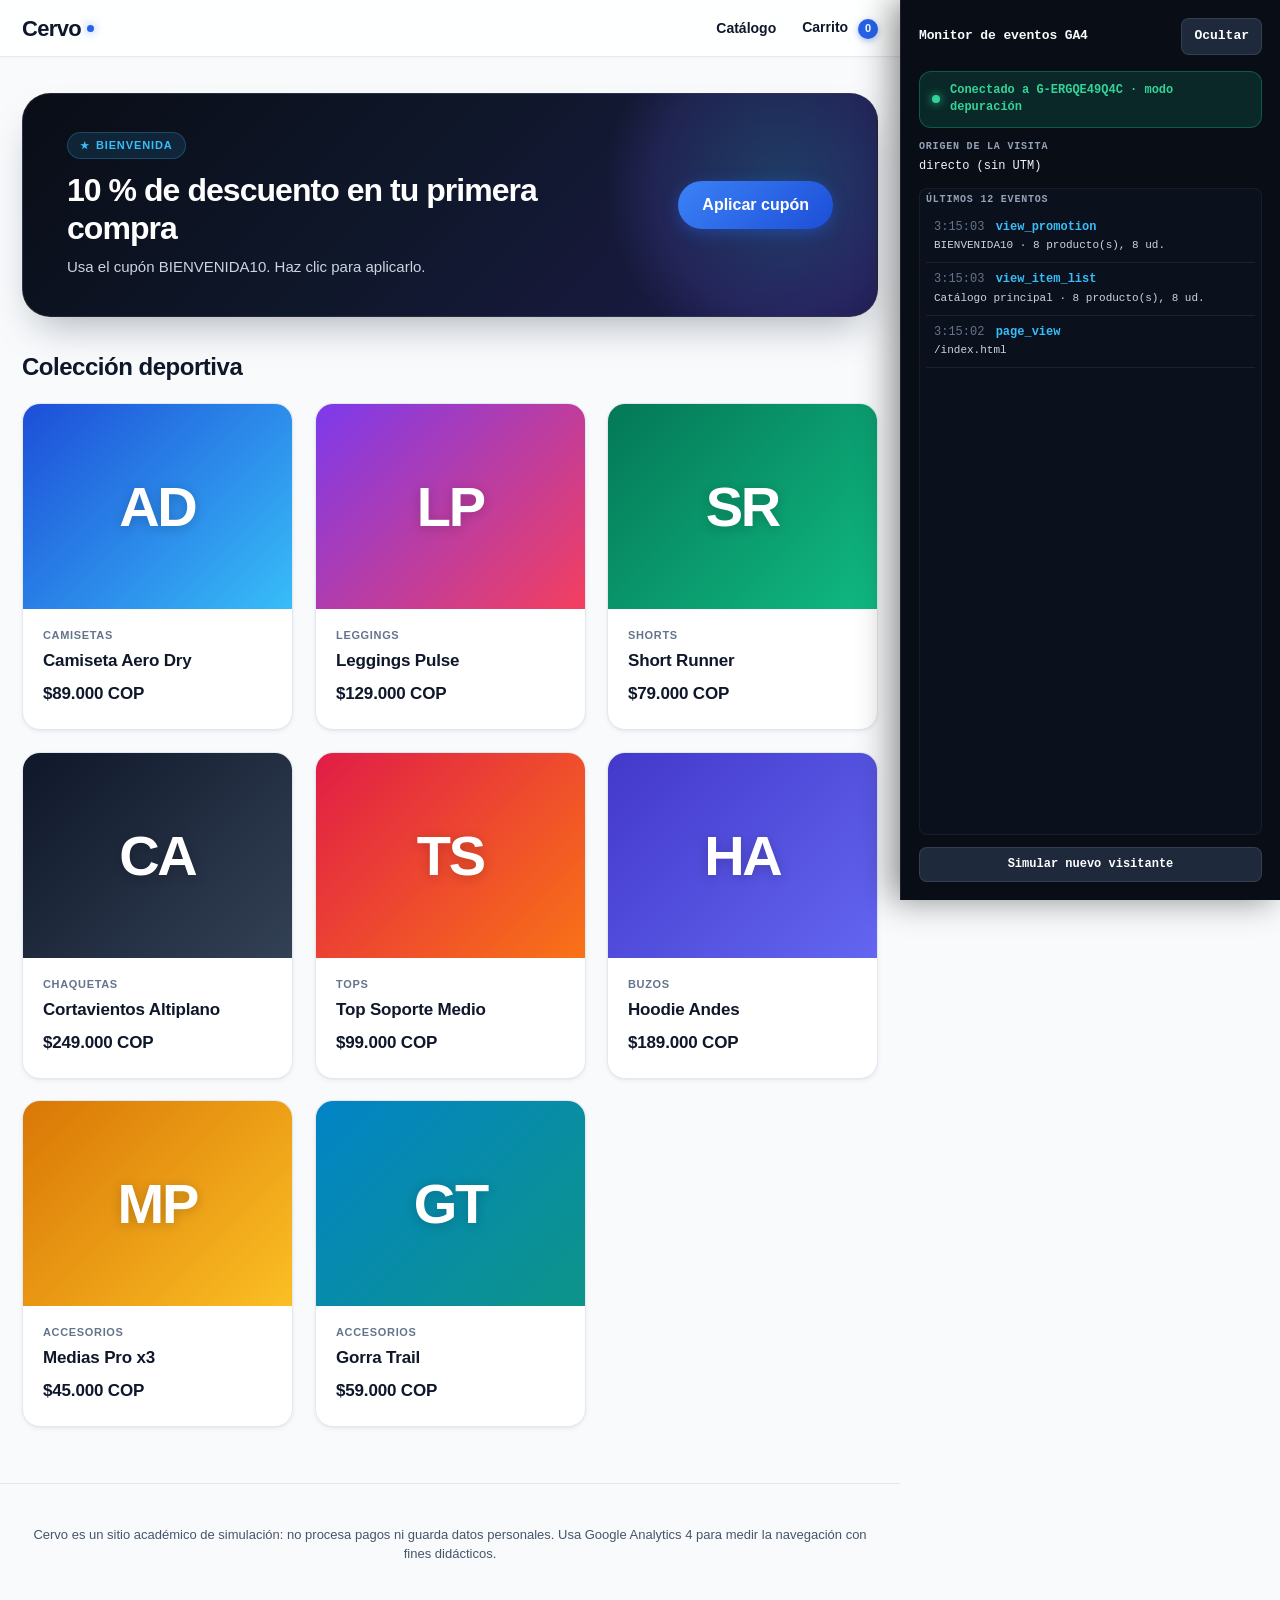
<file: index.html>
<!DOCTYPE html>
<html lang="es">
<head>
<meta charset="utf-8">
<meta name="viewport" content="width=device-width, initial-scale=1">
<title>Cervo · Ropa deportiva</title>
<link rel="stylesheet" href="css/estilos.css">
</head>
<body>
<header class="nav"><div class="nav-in"><a class="logo" href="index.html">Cervo</a><nav><a href="index.html">Catálogo</a><a href="carrito.html">Carrito <span id="badge" class="badge">0</span></a></nav></div></header>
<main class="wrap">
<a id="banner" class="hero" href="carrito.html" hidden><div><p class="eyebrow">Bienvenida</p><h1>10 % de descuento en tu primera compra</h1><p>Usa el cupón BIENVENIDA10. Haz clic para aplicarlo.</p></div><span class="btn">Aplicar cupón</span></a>
<h2>Colección deportiva</h2>
<div id="grid" class="grid"></div>
</main>
<footer class="pie"><p>Cervo es un sitio académico de simulación: no procesa pagos ni guarda datos personales. Usa Google Analytics 4 para medir la navegación con fines didácticos.</p></footer>
<script src="js/config.js"></script>
<script src="js/productos.js"></script>
<script src="js/carrito.js"></script>
<script src="js/analytics.js"></script>
<script src="js/pagina-index.js"></script>
</body>
</html>
</file>
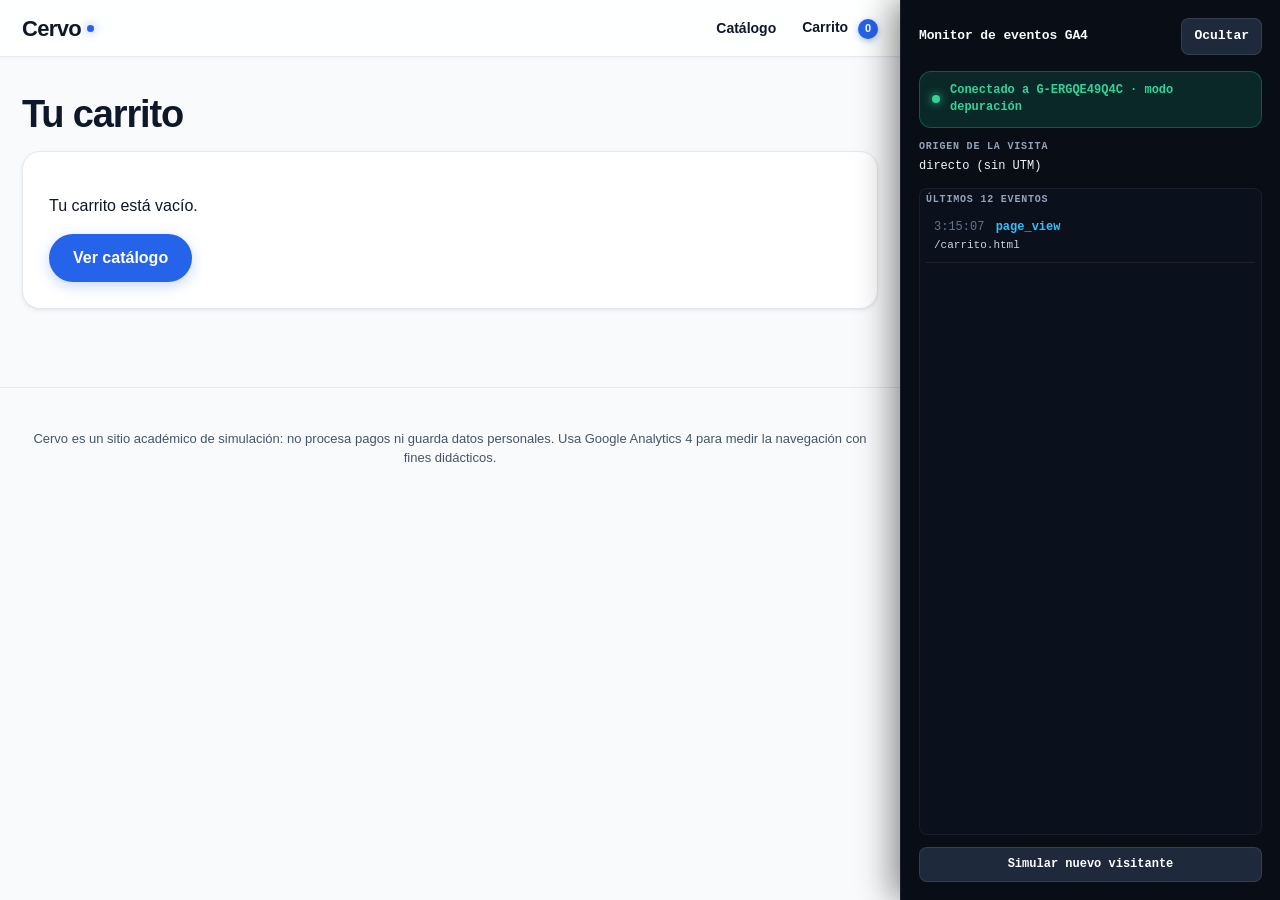
<file: carrito.html>
<!DOCTYPE html>
<html lang="es">
<head>
<meta charset="utf-8">
<meta name="viewport" content="width=device-width, initial-scale=1">
<title>Carrito · Cervo</title>
<link rel="stylesheet" href="css/estilos.css">
</head>
<body>
<header class="nav"><div class="nav-in"><a class="logo" href="index.html">Cervo</a><nav><a href="index.html">Catálogo</a><a href="carrito.html">Carrito <span id="badge" class="badge">0</span></a></nav></div></header>
<main class="wrap">
<h1>Tu carrito</h1>
<div id="carrito"></div>
</main>
<footer class="pie"><p>Cervo es un sitio académico de simulación: no procesa pagos ni guarda datos personales. Usa Google Analytics 4 para medir la navegación con fines didácticos.</p></footer>
<script src="js/config.js"></script>
<script src="js/productos.js"></script>
<script src="js/carrito.js"></script>
<script src="js/analytics.js"></script>
<script src="js/pagina-carrito.js"></script>
</body>
</html>
</file>
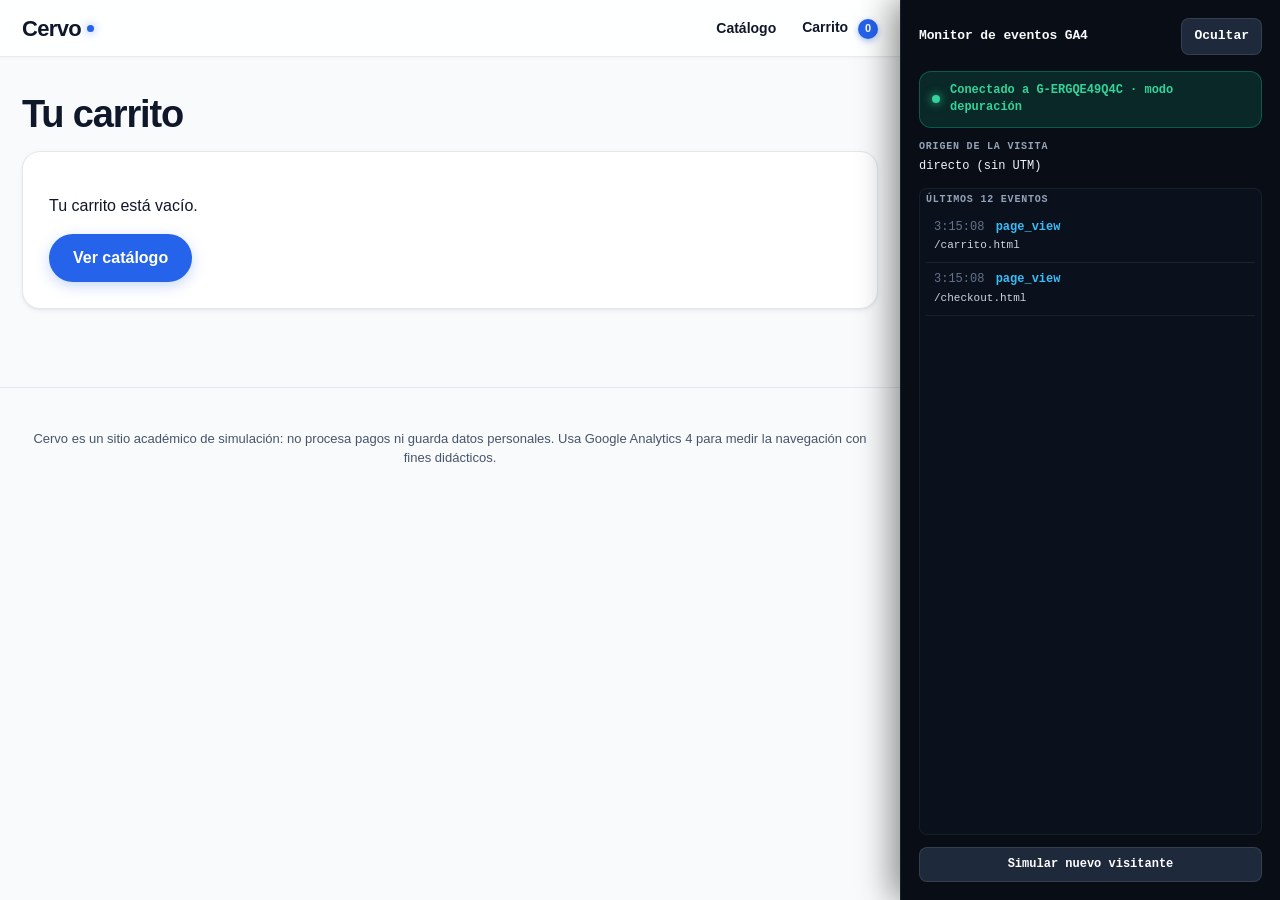
<file: checkout.html>
<!DOCTYPE html>
<html lang="es">
<head>
<meta charset="utf-8">
<meta name="viewport" content="width=device-width, initial-scale=1">
<title>Checkout · Cervo</title>
<link rel="stylesheet" href="css/estilos.css">
</head>
<body>
<header class="nav"><div class="nav-in"><a class="logo" href="index.html">Cervo</a><nav><a href="index.html">Catálogo</a><a href="carrito.html">Carrito <span id="badge" class="badge">0</span></a></nav></div></header>
<main class="wrap">
<h1>Checkout</h1>
<div class="cols"><div>
<section id="paso1" class="panel"><h2>1 · Envío</h2>
<label for="nombre">Nombre (ficticio, no se guarda)</label><input id="nombre" type="text" maxlength="40" placeholder="Ej: Cliente Demo" autocomplete="off">
<label for="pais">País</label><select id="pais"></select>
<fieldset><legend>Servicio de envío</legend>
<label class="radio"><input type="radio" name="servicio" value="Estándar" checked>Estándar</label>
<label class="radio"><input type="radio" name="servicio" value="Express">Express</label></fieldset>
<p id="envioInfo" class="muted"></p><p id="err1" class="err"></p>
<button id="btnEnvio" class="btn" type="button">Continuar al pago</button></section>
<section id="paso2" class="panel" hidden><h2>2 · Pago simulado</h2>
<fieldset><legend>Método de pago</legend>
<label class="radio"><input type="radio" name="pago" value="Tarjeta de crédito" checked>Tarjeta de crédito</label>
<label class="radio"><input type="radio" name="pago" value="PSE">PSE</label>
<label class="radio"><input type="radio" name="pago" value="Nequi">Nequi</label>
<label class="radio"><input type="radio" name="pago" value="PayPal">PayPal</label></fieldset>
<p class="muted">No se piden ni se guardan datos de tarjeta ni de contacto.</p>
<button id="btnPagar" class="btn" type="button">Pagar (simulado)</button> <button id="btnVolver" class="link" type="button">← Volver al envío</button></section>
</div><aside class="panel"><h2>Resumen</h2><div id="resumen"></div></aside></div>
</main>
<footer class="pie"><p>Cervo es un sitio académico de simulación: no procesa pagos ni guarda datos personales. Usa Google Analytics 4 para medir la navegación con fines didácticos.</p></footer>
<script src="js/config.js"></script>
<script src="js/productos.js"></script>
<script src="js/carrito.js"></script>
<script src="js/analytics.js"></script>
<script src="js/pagina-checkout.js"></script>
</body>
</html>
</file>
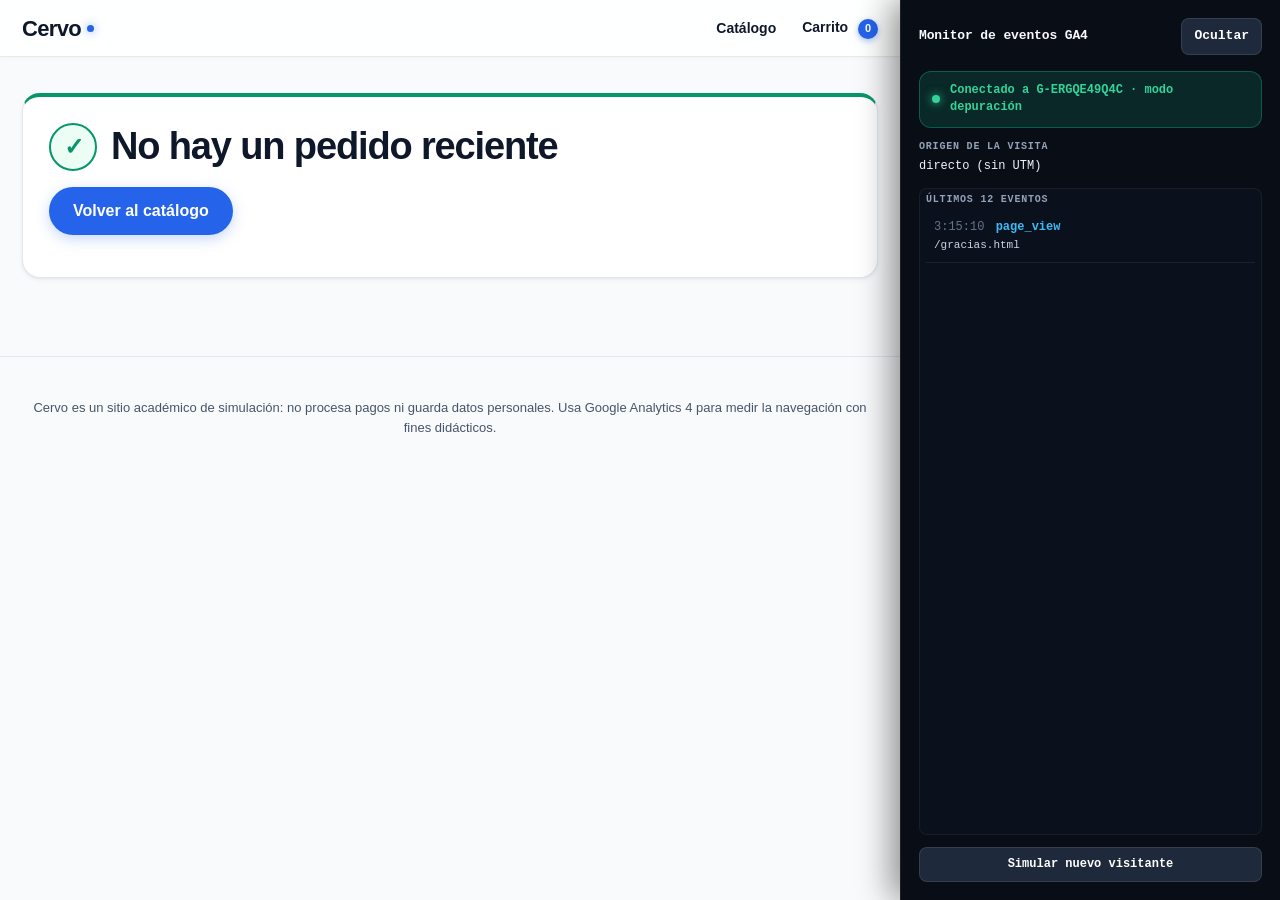
<file: gracias.html>
<!DOCTYPE html>
<html lang="es">
<head>
<meta charset="utf-8">
<meta name="viewport" content="width=device-width, initial-scale=1">
<title>Gracias · Cervo</title>
<link rel="stylesheet" href="css/estilos.css">
</head>
<body>
<header class="nav"><div class="nav-in"><a class="logo" href="index.html">Cervo</a><nav><a href="index.html">Catálogo</a><a href="carrito.html">Carrito <span id="badge" class="badge">0</span></a></nav></div></header>
<main class="wrap">
<div id="gracias" class="panel"></div>
</main>
<footer class="pie"><p>Cervo es un sitio académico de simulación: no procesa pagos ni guarda datos personales. Usa Google Analytics 4 para medir la navegación con fines didácticos.</p></footer>
<script src="js/config.js"></script>
<script src="js/productos.js"></script>
<script src="js/carrito.js"></script>
<script src="js/analytics.js"></script>
<script src="js/pagina-gracias.js"></script>
</body>
</html>
</file>
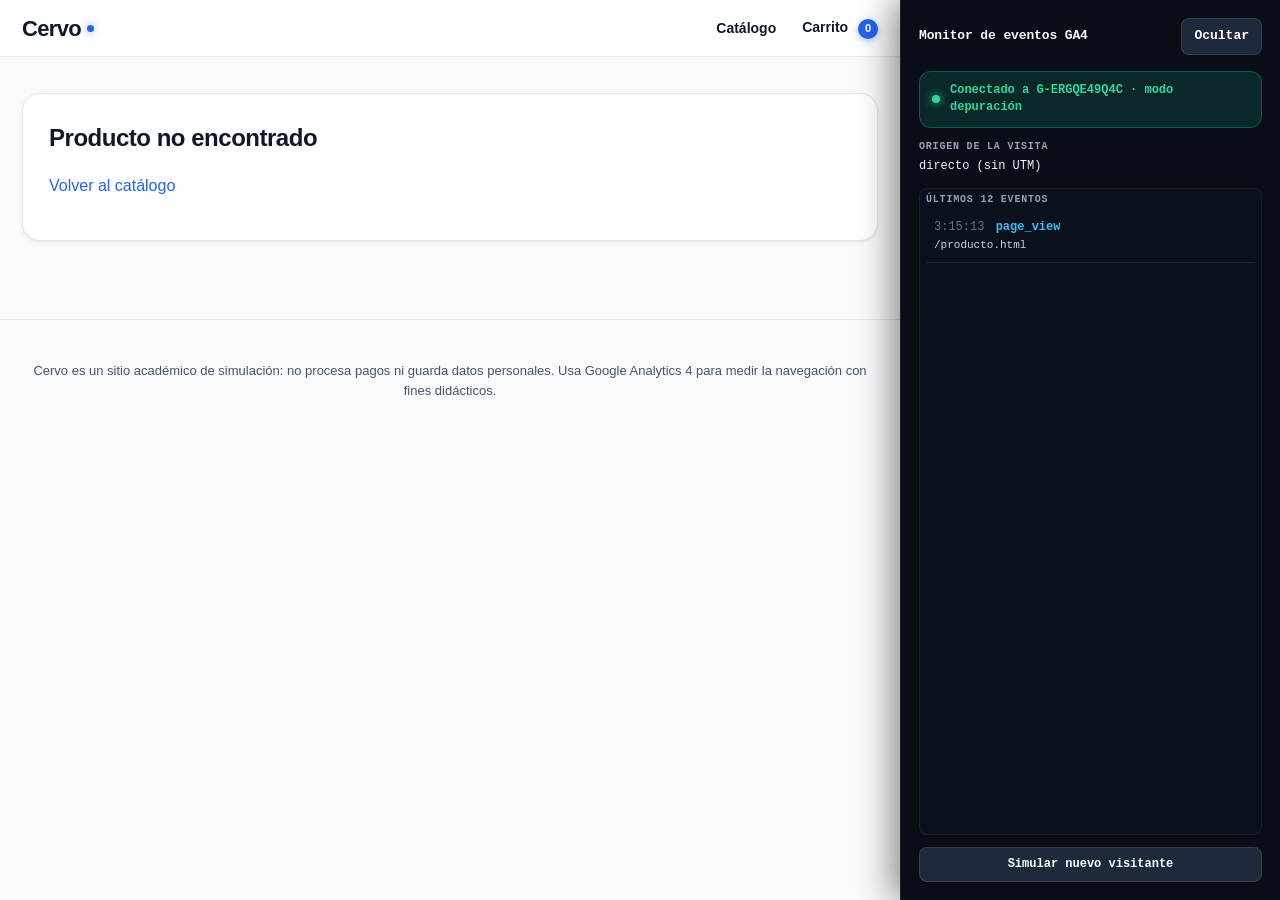
<file: producto.html>
<!DOCTYPE html>
<html lang="es">
<head>
<meta charset="utf-8">
<meta name="viewport" content="width=device-width, initial-scale=1">
<title>Producto · Cervo</title>
<link rel="stylesheet" href="css/estilos.css">
</head>
<body>
<header class="nav"><div class="nav-in"><a class="logo" href="index.html">Cervo</a><nav><a href="index.html">Catálogo</a><a href="carrito.html">Carrito <span id="badge" class="badge">0</span></a></nav></div></header>
<main class="wrap">
<div id="detalle"></div>
</main>
<footer class="pie"><p>Cervo es un sitio académico de simulación: no procesa pagos ni guarda datos personales. Usa Google Analytics 4 para medir la navegación con fines didácticos.</p></footer>
<script src="js/config.js"></script>
<script src="js/productos.js"></script>
<script src="js/carrito.js"></script>
<script src="js/analytics.js"></script>
<script src="js/pagina-producto.js"></script>
</body>
</html>
</file>
<file: css/estilos.css>
/* ==========================================================================
   CERVO · SISTEMA DE ESTILOS Y ANIMACIONES
   Tienda deportiva de alto rendimiento para el Laboratorio de GA4
   ========================================================================== */

/* ---------- 1. ESCALA DE COLORES Y VARIABLES DE DISEÑO ---------- */
:root {
  /* Escala Primaria Cervo (Athletic Electric Blue) */
  --primary-50: #eff6ff;
  --primary-100: #dbeafe;
  --primary-200: #bfdbfe;
  --primary-300: #93c5fd;
  --primary-400: #60a5fa;
  --primary-500: #3b82f6;
  --primary-600: #2563eb;
  --primary-700: #1d4ed8;
  --primary-800: #1e40af;
  --primary-900: #1e3a8a;

  /* Escala Neutral (Cool Slate) */
  --neutral-50: #f8fafc;
  --neutral-100: #f1f5f9;
  --neutral-200: #e2e8f0;
  --neutral-300: #cbd5e1;
  --neutral-400: #94a3b8;
  --neutral-500: #64748b;
  --neutral-600: #475569;
  --neutral-700: #334155;
  --neutral-800: #1e293b;
  --neutral-900: #0f172a;

  /* Variables Semánticas del Proyecto (Compatibilidad total con la arquitectura) */
  --bg: var(--neutral-50);
  --card: #ffffff;
  --tx: var(--neutral-900);
  --tx2: var(--neutral-600);
  --tx-muted: var(--neutral-500);
  --ac: var(--primary-600);
  --ac-hover: var(--primary-700);
  --ac-active: var(--primary-800);
  --bd: var(--neutral-200);
  --bd-hover: var(--neutral-300);

  /* Estados Semánticos de Alta Accesibilidad (WCAG AA/AAA) */
  --ok: #059669;
  --ok-bg: #ecfdf5;
  --ok-bd: #a7f3d0;
  --ok-dark: #065f46;

  --mal: #dc2626;
  --mal-bg: #fef2f2;
  --mal-bd: #fecaca;
  --mal-dark: #991b1b;

  --warn: #d97706;
  --warn-bg: #fffbeb;

  /* Radios y Proporciones */
  --r-sm: 8px;
  --r-md: 12px;
  --r: 18px;
  --r-lg: 24px;
  --r-full: 9999px;

  /* Elevaciones y Sombras con Tintes Suaves */
  --shadow-xs: 0 1px 2px rgba(15, 23, 42, 0.04);
  --shadow-sm: 0 2px 5px rgba(15, 23, 42, 0.05), 0 1px 2px rgba(15, 23, 42, 0.04);
  --shadow-md: 0 6px 16px -2px rgba(15, 23, 42, 0.07), 0 2px 4px -1px rgba(15, 23, 42, 0.04);
  --shadow-lg: 0 16px 32px -6px rgba(15, 23, 42, 0.1), 0 6px 12px -3px rgba(15, 23, 42, 0.05);
  --shadow-xl: 0 24px 48px -12px rgba(15, 23, 42, 0.16);
  --shadow-glow: 0 0 24px -2px rgba(37, 99, 235, 0.35);

  /* Curvas de Transición Suave (Spring / Cubic-Bezier) */
  --ease-spring: cubic-bezier(0.16, 1, 0.3, 1);
  --ease-smooth: cubic-bezier(0.4, 0, 0.2, 1);
}

/* ---------- 2. RESET Y TIPOGRAFÍA BASE ---------- */
* {
  box-sizing: border-box;
}

[hidden] {
  display: none !important;
}

body {
  margin: 0;
  padding-right: 380px;
  font-family: -apple-system, BlinkMacSystemFont, "Segoe UI", Roboto, "SF Pro Text", "Helvetica Neue", Helvetica, Arial, sans-serif;
  background-color: var(--bg);
  color: var(--tx);
  line-height: 1.5;
  -webkit-font-smoothing: antialiased;
  -moz-osx-font-smoothing: grayscale;
  transition: padding-right 0.3s var(--ease-spring);
}

body.mon-off {
  padding-right: 0;
}

a {
  color: var(--ac);
  text-decoration: none;
  transition: color 0.2s ease;
}

a:hover {
  color: var(--ac-hover);
  text-decoration: none;
}

h1 {
  font-size: 38px;
  font-weight: 800;
  line-height: 1.15;
  letter-spacing: -0.03em;
  margin: 0 0 14px;
  color: var(--tx);
}

h2 {
  font-size: 24px;
  font-weight: 700;
  letter-spacing: -0.02em;
  margin: 32px 0 18px;
  color: var(--tx);
}

h3 {
  margin: 4px 0 2px;
  font-size: 17px;
  font-weight: 600;
  color: var(--tx);
  letter-spacing: -0.01em;
}

.muted {
  color: var(--tx2);
}

.ok {
  color: var(--ok);
}

.err {
  color: var(--mal);
}

small {
  color: var(--tx2);
  font-size: 13px;
  font-weight: 500;
}

/* ---------- 3. NAVEGACIÓN Y CABECERA ---------- */
.nav {
  position: sticky;
  top: 0;
  z-index: 20;
  background: rgba(255, 255, 255, 0.85);
  backdrop-filter: saturate(180%) blur(20px);
  -webkit-backdrop-filter: saturate(180%) blur(20px);
  border-bottom: 1px solid rgba(226, 232, 240, 0.85);
  box-shadow: 0 1px 3px 0 rgba(15, 23, 42, 0.03);
  transition: background-color 0.2s ease, border-color 0.2s ease;
}

.nav-in {
  max-width: 1080px;
  margin: auto;
  padding: 0 22px;
  height: 56px;
  display: flex;
  align-items: center;
  justify-content: space-between;
}

.logo {
  font-weight: 800;
  font-size: 22px;
  letter-spacing: -0.03em;
  color: var(--tx);
  display: inline-flex;
  align-items: center;
  gap: 6px;
  transition: transform 0.25s var(--ease-spring), color 0.2s ease;
}

.logo:hover {
  color: var(--ac);
  transform: scale(1.03);
  text-decoration: none;
}

.logo::after {
  content: "";
  display: inline-block;
  width: 7px;
  height: 7px;
  border-radius: 50%;
  background: var(--ac);
  box-shadow: 0 0 10px rgba(37, 99, 235, 0.6);
  animation: logoPulse 3s ease-in-out infinite;
}

@keyframes logoPulse {

  0%,
  100% {
    transform: scale(1);
    opacity: 0.9;
  }

  50% {
    transform: scale(1.3);
    opacity: 1;
  }
}

.nav nav {
  display: flex;
  align-items: center;
}

.nav nav a {
  margin-left: 26px;
  font-size: 14px;
  font-weight: 600;
  color: var(--tx);
  position: relative;
  padding: 6px 0;
  transition: color 0.2s ease;
}

.nav nav a:hover {
  color: var(--ac);
  text-decoration: none;
}

.nav nav a::after {
  content: "";
  position: absolute;
  bottom: 0;
  left: 0;
  width: 0;
  height: 2px;
  background: var(--ac);
  border-radius: 2px;
  transition: width 0.25s var(--ease-spring);
}

.nav nav a:hover::after {
  width: 100%;
}

.badge {
  display: inline-flex;
  align-items: center;
  justify-content: center;
  min-width: 20px;
  height: 20px;
  padding: 0 6px;
  border-radius: var(--r-full);
  background: var(--ac);
  color: #fff;
  font-size: 11px;
  font-weight: 700;
  line-height: 1;
  text-align: center;
  margin-left: 6px;
  box-shadow: 0 2px 6px rgba(37, 99, 235, 0.4);
  transition: transform 0.25s var(--ease-spring), background-color 0.2s ease;
}

.badge:not(:empty) {
  animation: badgePop 0.35s var(--ease-spring);
}

@keyframes badgePop {
  0% {
    transform: scale(0.7);
  }

  60% {
    transform: scale(1.25);
  }

  100% {
    transform: scale(1);
  }
}

/* ---------- 4. ENTORNO PRINCIPAL Y PANELES ---------- */
.wrap {
  max-width: 1080px;
  margin: auto;
  padding: 36px 22px 56px;
}

.panel {
  background: var(--card);
  border-radius: var(--r);
  border: 1px solid var(--bd);
  box-shadow: var(--shadow-sm);
  padding: 26px;
  margin-bottom: 22px;
  transition: box-shadow 0.25s ease, border-color 0.25s ease;
}

.panel:hover {
  box-shadow: var(--shadow-md);
  border-color: var(--bd-hover);
}

.panel h2 {
  margin-top: 0;
}

.cols {
  display: grid;
  grid-template-columns: 1fr 340px;
  gap: 24px;
  align-items: start;
}

/* ---------- 5. HERO / BANNER DE PROMOCIÓN CON ELEMENTOS ANIMADOS ---------- */
.hero {
  position: relative;
  overflow: hidden;
  display: flex;
  align-items: center;
  justify-content: space-between;
  gap: 24px;
  padding: 38px 44px;
  border-radius: 28px;
  background: linear-gradient(135deg, #090d16 0%, #0f172a 45%, #1e1b4b 100%);
  border: 1px solid rgba(255, 255, 255, 0.1);
  color: #fff;
  margin-bottom: 24px;
  box-shadow: 0 20px 40px -15px rgba(15, 23, 42, 0.35);
  text-decoration: none;
  animation: heroEntrance 0.6s var(--ease-spring) forwards;
  transition: transform 0.35s var(--ease-spring), box-shadow 0.35s ease, border-color 0.35s ease;
}

.hero:hover {
  transform: translateY(-4px);
  box-shadow: 0 28px 56px -12px rgba(15, 23, 42, 0.45), 0 0 30px rgba(99, 102, 241, 0.2);
  border-color: rgba(255, 255, 255, 0.2);
  text-decoration: none;
}

/* Orbe de luz ambiental animada */
.hero::before {
  content: "";
  position: absolute;
  top: -40%;
  right: -10%;
  width: 360px;
  height: 360px;
  border-radius: 50%;
  background: radial-gradient(circle, rgba(56, 189, 248, 0.22) 0%, rgba(99, 102, 241, 0.15) 50%, transparent 70%);
  pointer-events: none;
  animation: ambientOrb 6s ease-in-out infinite alternate;
}

@keyframes ambientOrb {
  0% {
    transform: translate(0, 0) scale(1);
    opacity: 0.7;
  }

  50% {
    transform: translate(-30px, 20px) scale(1.15);
    opacity: 0.95;
  }

  100% {
    transform: translate(20px, -20px) scale(0.9);
    opacity: 0.7;
  }
}

@keyframes heroEntrance {
  from {
    opacity: 0;
    transform: translateY(18px) scale(0.99);
  }

  to {
    opacity: 1;
    transform: translateY(0) scale(1);
  }
}

.hero h1 {
  font-size: 32px;
  font-weight: 800;
  color: #ffffff;
  margin: 0 0 8px;
  line-height: 1.2;
}

.hero p {
  margin: 0;
  color: #cbd5e1;
  font-size: 15px;
}

.hero .eyebrow {
  display: inline-flex;
  align-items: center;
  gap: 6px;
  color: #38bdf8;
  font-weight: 700;
  font-size: 11px;
  text-transform: uppercase;
  letter-spacing: 0.08em;
  padding: 4px 12px;
  border-radius: var(--r-full);
  background: rgba(56, 189, 248, 0.12);
  border: 1px solid rgba(56, 189, 248, 0.25);
  margin-bottom: 12px;
  animation: eyebrowFloat 3s ease-in-out infinite;
}

.hero .eyebrow::before {
  content: "★";
  font-size: 10px;
  color: #38bdf8;
}

@keyframes eyebrowFloat {

  0%,
  100% {
    transform: translateY(0);
  }

  50% {
    transform: translateY(-3px);
  }
}

/* Botón especial del Hero con brillo deslizante */
.hero .btn {
  background: linear-gradient(135deg, var(--primary-500) 0%, var(--primary-700) 100%);
  box-shadow: 0 4px 16px rgba(37, 99, 235, 0.4);
  position: relative;
  overflow: hidden;
}

.hero .btn::after {
  content: "";
  position: absolute;
  top: -50%;
  left: -50%;
  width: 200%;
  height: 200%;
  background: linear-gradient(60deg, transparent 35%, rgba(255, 255, 255, 0.35) 50%, transparent 65%);
  transform: rotate(25deg) translateX(-100%);
  animation: heroBtnShimmer 4s ease-in-out infinite;
}

@keyframes heroBtnShimmer {

  0%,
  60% {
    transform: rotate(25deg) translateX(-100%);
  }

  85%,
  100% {
    transform: rotate(25deg) translateX(100%);
  }
}

/* ---------- 6. CATÁLOGO Y TARJETAS DE PRODUCTO ANIMADAS ---------- */
.grid {
  display: grid;
  grid-template-columns: repeat(auto-fill, minmax(230px, 1fr));
  gap: 22px;
}

.card {
  background: var(--card);
  border-radius: var(--r);
  border: 1px solid var(--bd);
  overflow: hidden;
  color: var(--tx);
  box-shadow: var(--shadow-sm);
  display: flex;
  flex-direction: column;
  position: relative;
  transition: transform 0.35s var(--ease-spring), box-shadow 0.35s var(--ease-spring), border-color 0.3s ease;
  will-change: transform, box-shadow;
}

/* Animación de entrada escalonada (Staggered entrance) */
.card:nth-child(1) {
  animation: cardFadeUp 0.45s var(--ease-spring) 0.04s both;
}

.card:nth-child(2) {
  animation: cardFadeUp 0.45s var(--ease-spring) 0.08s both;
}

.card:nth-child(3) {
  animation: cardFadeUp 0.45s var(--ease-spring) 0.12s both;
}

.card:nth-child(4) {
  animation: cardFadeUp 0.45s var(--ease-spring) 0.16s both;
}

.card:nth-child(5) {
  animation: cardFadeUp 0.45s var(--ease-spring) 0.20s both;
}

.card:nth-child(6) {
  animation: cardFadeUp 0.45s var(--ease-spring) 0.24s both;
}

.card:nth-child(7) {
  animation: cardFadeUp 0.45s var(--ease-spring) 0.28s both;
}

.card:nth-child(8) {
  animation: cardFadeUp 0.45s var(--ease-spring) 0.32s both;
}

@keyframes cardFadeUp {
  from {
    opacity: 0;
    transform: translateY(22px) scale(0.97);
  }

  to {
    opacity: 1;
    transform: translateY(0) scale(1);
  }
}

.card:hover {
  transform: translateY(-8px) scale(1.015);
  box-shadow: 0 20px 35px -8px rgba(15, 23, 42, 0.12), 0 8px 16px -4px rgba(37, 99, 235, 0.08);
  border-color: var(--primary-200);
  text-decoration: none;
}

/* Contenedor visual del producto (Placeholder) */
.ph {
  height: 205px;
  display: flex;
  align-items: center;
  justify-content: center;
  color: #ffffff;
  font-size: 56px;
  font-weight: 800;
  letter-spacing: -0.04em;
  position: relative;
  overflow: hidden;
  text-shadow: 0 2px 12px rgba(0, 0, 0, 0.2);
}

/* Efecto de destello (Sheen sweep) al pasar el cursor */
.ph::after {
  content: "";
  position: absolute;
  top: 0;
  left: -100%;
  width: 60%;
  height: 100%;
  background: linear-gradient(90deg, transparent, rgba(255, 255, 255, 0.3), transparent);
  transform: skewX(-20deg);
  pointer-events: none;
  transition: none;
}

.card:hover .ph::after {
  left: 150%;
  transition: left 0.75s ease-in-out;
}

/* Efecto 3D en las siglas */
.ph span {
  display: inline-block;
  transition: transform 0.4s var(--ease-spring), filter 0.3s ease;
}

.card:hover .ph span {
  transform: scale(1.12) translateY(-2px);
  filter: drop-shadow(0 4px 8px rgba(0, 0, 0, 0.25));
}

.ph.grande {
  height: 430px;
  border-radius: var(--r-lg);
  font-size: 110px;
  box-shadow: var(--shadow-lg);
  animation: grandeEntrance 0.5s var(--ease-spring) forwards;
}

.ph.grande span {
  animation: floatGrande 5s ease-in-out infinite;
}

@keyframes floatGrande {

  0%,
  100% {
    transform: translateY(0);
  }

  50% {
    transform: translateY(-8px);
  }
}

@keyframes grandeEntrance {
  from {
    opacity: 0;
    transform: scale(0.96);
  }

  to {
    opacity: 1;
    transform: scale(1);
  }
}

.card-b {
  padding: 18px 20px 22px;
  flex: 1;
  display: flex;
  flex-direction: column;
}

.card-b small {
  color: var(--tx-muted);
  text-transform: uppercase;
  font-size: 11px;
  letter-spacing: 0.06em;
  font-weight: 700;
}

.card-b h3 {
  transition: color 0.2s ease;
  margin-top: 4px;
}

.card:hover .card-b h3 {
  color: var(--ac);
}

.card-b p {
  margin: 6px 0 0;
  font-weight: 700;
  font-size: 17px;
  color: var(--tx);
  letter-spacing: -0.01em;
}

/* ---------- 7. VISTA DETALLE DEL PRODUCTO ---------- */
.det {
  display: grid;
  grid-template-columns: 1fr 1fr;
  gap: 48px;
  align-items: start;
  animation: pageFadeIn 0.45s var(--ease-spring);
}

@keyframes pageFadeIn {
  from {
    opacity: 0;
    transform: translateY(12px);
  }

  to {
    opacity: 1;
    transform: translateY(0);
  }
}

.precio {
  font-size: 28px;
  font-weight: 800;
  letter-spacing: -0.02em;
  margin: 6px 0 14px;
  color: var(--tx);
}

.precio s {
  font-size: 20px;
  font-weight: 500;
  color: var(--tx-muted);
  margin-left: 8px;
}

/* Mensaje animado de confirmación al agregar */
#msg:not(:empty) {
  display: inline-flex;
  align-items: center;
  gap: 8px;
  padding: 9px 16px;
  border-radius: var(--r-md);
  background: var(--ok-bg);
  color: var(--ok-dark);
  border: 1px solid var(--ok-bd);
  font-weight: 600;
  font-size: 14px;
  margin-top: 14px;
  animation: popSuccess 0.35s var(--ease-spring) forwards;
}

@keyframes popSuccess {
  0% {
    opacity: 0;
    transform: translateY(8px) scale(0.92);
  }

  70% {
    transform: translateY(-2px) scale(1.03);
  }

  100% {
    opacity: 1;
    transform: translateY(0) scale(1);
  }
}

/* ---------- 8. BOTONES Y ELEMENTOS DE ACCIÓN ---------- */
.btn {
  display: inline-flex;
  align-items: center;
  justify-content: center;
  border: 0;
  border-radius: var(--r-full);
  background: var(--ac);
  color: #ffffff;
  padding: 12px 24px;
  font-size: 16px;
  font-weight: 600;
  cursor: pointer;
  font-family: inherit;
  white-space: nowrap;
  box-shadow: 0 4px 14px rgba(37, 99, 235, 0.25);
  transition: transform 0.2s var(--ease-spring), box-shadow 0.2s ease, background-color 0.2s ease, opacity 0.2s ease;
  user-select: none;
  -webkit-tap-highlight-color: transparent;
}

.btn:hover {
  background: var(--ac-hover);
  box-shadow: 0 8px 22px rgba(37, 99, 235, 0.35);
  transform: translateY(-2px);
  text-decoration: none;
  color: #ffffff;
}

.btn:active {
  transform: translateY(1px) scale(0.98);
  box-shadow: 0 2px 8px rgba(37, 99, 235, 0.2);
}

.btn:disabled {
  opacity: 0.55;
  cursor: not-allowed;
  transform: none !important;
  box-shadow: none !important;
}

.btn.sec {
  background: var(--neutral-100);
  color: var(--neutral-800);
  border: 1px solid var(--bd);
  box-shadow: var(--shadow-xs);
}

.btn.sec:hover {
  background: var(--neutral-200);
  border-color: var(--bd-hover);
  color: var(--tx);
  box-shadow: var(--shadow-sm);
}

.btn.bloque {
  display: flex;
  width: 100%;
  text-align: center;
  margin-top: 18px;
}

.link {
  background: none;
  border: 0;
  color: var(--ac);
  cursor: pointer;
  font: inherit;
  font-weight: 500;
  padding: 4px 2px;
  transition: color 0.15s ease, opacity 0.15s ease;
}

.link:hover {
  color: var(--ac-hover);
  text-decoration: underline;
}

/* ---------- 9. CARRITO Y CHECKOUT ---------- */
.fila {
  display: flex;
  align-items: center;
  gap: 16px;
  padding: 16px 0;
  border-bottom: 1px solid var(--bd);
  transition: background-color 0.2s ease;
}

.fila:last-child {
  border: 0;
}

.fi {
  flex: 1;
}

.mini {
  width: 54px;
  height: 54px;
  border-radius: 14px;
  color: #fff;
  font-weight: 700;
  font-size: 18px;
  display: flex;
  align-items: center;
  justify-content: center;
  box-shadow: var(--shadow-sm);
  transition: transform 0.25s var(--ease-spring);
  flex-shrink: 0;
}

.fila:hover .mini {
  transform: scale(1.08) rotate(-2deg);
}

.qty {
  display: flex;
  align-items: center;
  gap: 10px;
}

.qty button {
  width: 32px;
  height: 32px;
  border-radius: 50%;
  border: 1px solid var(--bd);
  background: #ffffff;
  color: var(--tx);
  font-size: 18px;
  font-weight: 600;
  display: flex;
  align-items: center;
  justify-content: center;
  cursor: pointer;
  transition: all 0.2s var(--ease-spring);
  box-shadow: var(--shadow-xs);
}

.qty button:hover {
  background: var(--primary-50);
  border-color: var(--primary-400);
  color: var(--primary-700);
  transform: scale(1.12);
}

.qty button:active {
  transform: scale(0.92);
}

.sub {
  min-width: 110px;
  text-align: right;
  font-weight: 700;
  font-size: 16px;
  color: var(--tx);
}

.fila2 {
  display: flex;
  justify-content: space-between;
  padding: 8px 0;
  font-size: 15px;
  color: var(--tx2);
}

.fila2 span:last-child {
  color: var(--tx);
  font-weight: 600;
}

.fila2.ok {
  color: var(--ok);
}

.fila2.ok span:last-child {
  color: var(--ok);
}

.total {
  border-top: 1.5px dashed var(--bd);
  margin-top: 10px;
  padding-top: 14px;
  font-weight: 800;
  font-size: 19px;
  color: var(--tx);
}

.total span:last-child {
  color: var(--tx);
  font-size: 20px;
}

.cupon {
  display: flex;
  gap: 8px;
  margin: 12px 0 6px;
}

.cupon input {
  flex: 1;
}

/* Transición suave entre pasos del Checkout */
#paso1:not([hidden]),
#paso2:not([hidden]) {
  animation: stepEntrance 0.35s var(--ease-spring) forwards;
}

@keyframes stepEntrance {
  from {
    opacity: 0;
    transform: translateX(14px);
  }

  to {
    opacity: 1;
    transform: translateX(0);
  }
}

/* ---------- 10. FORMULARIOS Y CONTROLES ---------- */
input[type=text],
select {
  width: 100%;
  padding: 12px 16px;
  border: 1.5px solid var(--bd);
  border-radius: var(--r-md);
  font: inherit;
  font-size: 15px;
  color: var(--tx);
  background: #ffffff;
  transition: border-color 0.2s ease, box-shadow 0.2s ease, background-color 0.2s ease;
}

input[type=text]:focus,
select:focus {
  outline: none;
  border-color: var(--ac);
  box-shadow: 0 0 0 4px rgba(37, 99, 235, 0.15);
}

label {
  display: block;
  margin: 14px 0 6px;
  font-weight: 600;
  font-size: 14px;
  color: var(--tx);
}

fieldset {
  border: 1.5px solid var(--bd);
  border-radius: var(--r-md);
  margin: 18px 0;
  padding: 8px 16px 14px;
  background: rgba(248, 250, 252, 0.5);
}

legend {
  font-weight: 700;
  font-size: 13px;
  color: var(--tx-muted);
  text-transform: uppercase;
  letter-spacing: 0.05em;
  padding: 0 6px;
}

label.radio {
  display: flex;
  align-items: center;
  margin: 8px 0;
  padding: 8px 12px;
  border-radius: var(--r-sm);
  border: 1px solid transparent;
  font-weight: 500;
  font-size: 15px;
  cursor: pointer;
  transition: background-color 0.15s ease, border-color 0.15s ease, transform 0.15s ease;
}

label.radio:hover {
  background: #ffffff;
  border-color: var(--bd);
  transform: translateX(3px);
}

label.radio input {
  margin-right: 12px;
  accent-color: var(--ac);
  width: 17px;
  height: 17px;
  cursor: pointer;
}

/* ---------- 11. PÁGINA DE GRACIAS CON CELEBRACIÓN ANIMADA ---------- */
#gracias {
  position: relative;
  overflow: hidden;
  border-top: 4px solid var(--ok);
  animation: graciasPop 0.5s var(--ease-spring) forwards;
}

@keyframes graciasPop {
  0% {
    opacity: 0;
    transform: scale(0.96) translateY(12px);
  }

  100% {
    opacity: 1;
    transform: scale(1) translateY(0);
  }
}

#gracias h1 {
  display: flex;
  align-items: center;
  gap: 14px;
}

#gracias h1::before {
  content: "✓";
  display: inline-flex;
  align-items: center;
  justify-content: center;
  width: 44px;
  height: 44px;
  border-radius: 50%;
  background: var(--ok-bg);
  color: var(--ok);
  border: 2px solid var(--ok);
  font-size: 24px;
  animation: checkPop 0.6s var(--ease-spring) 0.15s both;
  flex-shrink: 0;
}

@keyframes checkPop {
  0% {
    transform: scale(0) rotate(-45deg);
    opacity: 0;
  }

  70% {
    transform: scale(1.2) rotate(6deg);
  }

  100% {
    transform: scale(1) rotate(0deg);
    opacity: 1;
  }
}

/* ---------- 12. PIE DE PÁGINA ---------- */
.pie {
  max-width: 1080px;
  margin: 0 auto;
  padding: 28px 22px 48px;
  color: var(--tx2);
  font-size: 13px;
  border-top: 1px solid var(--bd);
  text-align: center;
}

/* ---------- 13. MONITOR DE EVENTOS DIDÁCTICO GA4 ---------- */
#monitor {
  position: fixed;
  top: 0;
  right: 0;
  bottom: 0;
  width: 380px;
  z-index: 50;
  background: #090d16;
  border-left: 1px solid rgba(255, 255, 255, 0.08);
  color: #f1f5f9;
  display: flex;
  flex-direction: column;
  padding: 18px;
  gap: 12px;
  font: 12px/1.45 ui-monospace, SFMono-Regular, Menlo, Consolas, "Liberation Mono", monospace;
  box-shadow: -8px 0 32px rgba(0, 0, 0, 0.45);
  transition: transform 0.35s var(--ease-spring), opacity 0.35s ease;
}

#monitor button {
  font: inherit;
  font-weight: 600;
  border: 1px solid rgba(255, 255, 255, 0.1);
  border-radius: var(--r-sm);
  padding: 8px 12px;
  background: #1e293b;
  color: #ffffff;
  cursor: pointer;
  transition: all 0.2s ease;
}

#monitor button:hover {
  background: #334155;
  border-color: rgba(255, 255, 255, 0.2);
  transform: translateY(-1px);
}

#monitor button:active {
  transform: translateY(1px);
}

.m-top {
  display: flex;
  justify-content: space-between;
  align-items: center;
  font-size: 13px;
  padding-bottom: 4px;
}

.m-top strong {
  color: #f8fafc;
  letter-spacing: -0.01em;
}

.m-estado {
  padding: 10px 12px;
  border-radius: var(--r-md);
  font-weight: 600;
  display: flex;
  align-items: center;
  gap: 10px;
}

.m-estado.ok {
  background: rgba(16, 185, 129, 0.16);
  color: #34d399;
  border: 1px solid rgba(16, 185, 129, 0.35);
}

/* Indicador de pulso activo en vivo */
.m-estado.ok::before {
  content: "";
  display: inline-block;
  width: 8px;
  height: 8px;
  border-radius: 50%;
  background: #34d399;
  box-shadow: 0 0 10px #34d399;
  animation: dotLivePulse 1.8s infinite ease-in-out;
  flex-shrink: 0;
}

@keyframes dotLivePulse {

  0%,
  100% {
    opacity: 1;
    transform: scale(1);
    box-shadow: 0 0 0 0 rgba(52, 211, 153, 0.7);
  }

  60% {
    opacity: 0.6;
    transform: scale(0.9);
    box-shadow: 0 0 0 6px rgba(52, 211, 153, 0);
  }
}

.m-estado.mal {
  background: rgba(239, 68, 68, 0.16);
  color: #fca5a5;
  border: 1px solid rgba(239, 68, 68, 0.35);
}

.m-estado.mal::before {
  content: "";
  display: inline-block;
  width: 8px;
  height: 8px;
  border-radius: 50%;
  background: #f87171;
  flex-shrink: 0;
}

.m-et {
  display: block;
  color: #94a3b8;
  text-transform: uppercase;
  font-size: 10px;
  font-weight: 700;
  letter-spacing: 0.08em;
  margin-bottom: 4px;
}

.m-lista {
  flex: 1;
  overflow: auto;
  min-height: 0;
  border-radius: var(--r-sm);
  background: rgba(15, 23, 42, 0.4);
  padding: 4px 6px;
  border: 1px solid rgba(255, 255, 255, 0.05);
}

#mLista {
  list-style: none;
  margin: 0;
  padding: 0;
}

#mLista li {
  padding: 8px 8px;
  border-bottom: 1px solid rgba(255, 255, 255, 0.07);
  word-break: break-word;
  transition: background-color 0.2s ease;
}

#mLista li:first-child {
  animation: eventSlideIn 0.35s var(--ease-spring);
}

@keyframes eventSlideIn {
  from {
    opacity: 0;
    transform: translateX(16px);
    background: rgba(56, 189, 248, 0.18);
  }

  to {
    opacity: 1;
    transform: translateX(0);
    background: transparent;
  }
}

#mLista b {
  color: #38bdf8;
  font-weight: 700;
}

.m-h {
  color: #64748b;
  margin-right: 4px;
}

#mLista div {
  color: #cbd5e1;
  font-size: 11px;
  margin-top: 2px;
}

.m-vacio {
  color: #64748b;
  padding: 12px 8px;
  text-align: center;
}

#mMostrar {
  position: fixed;
  right: 18px;
  bottom: 18px;
  z-index: 50;
  border: 1px solid rgba(255, 255, 255, 0.15);
  border-radius: var(--r-full);
  padding: 11px 20px;
  background: #090d16;
  color: #fff;
  cursor: pointer;
  font: 600 13px -apple-system, BlinkMacSystemFont, "Segoe UI", Roboto, sans-serif;
  box-shadow: 0 10px 25px -4px rgba(15, 23, 42, 0.45);
  transition: transform 0.25s var(--ease-spring), box-shadow 0.25s ease, background-color 0.2s ease;
  animation: floatPulseBtn 3.5s ease-in-out infinite;
}

#mMostrar:hover {
  background: #1e293b;
  transform: translateY(-2px);
  box-shadow: 0 14px 30px -4px rgba(15, 23, 42, 0.6);
}

@keyframes floatPulseBtn {

  0%,
  100% {
    transform: translateY(0);
  }

  50% {
    transform: translateY(-4px);
  }
}

/* ---------- 14. RESPONSIVIDAD (PANTALLAS <= 820px) ---------- */
@media (max-width: 820px) {

  body,
  body.mon-off {
    padding-right: 0;
  }

  body {
    padding-bottom: 300px;
  }

  body.mon-off {
    padding-bottom: 0;
  }

  #monitor {
    top: auto;
    left: 0;
    right: 0;
    width: auto;
    height: 300px;
    border-left: 0;
    border-top: 1px solid rgba(255, 255, 255, 0.1);
  }

  .det,
  .cols {
    grid-template-columns: 1fr;
    gap: 28px;
  }

  .ph.grande {
    height: 280px;
    font-size: 80px;
  }

  h1 {
    font-size: 30px;
  }

  .hero {
    flex-direction: column;
    align-items: flex-start;
    padding: 28px;
  }

  .hero .btn {
    width: 100%;
    text-align: center;
  }
}

/* ---------- 15. ACCESIBILIDAD (PREFERS-REDUCED-MOTION) ---------- */
@media (prefers-reduced-motion: reduce) {

  *,
  ::before,
  ::after {
    animation-duration: 0.01ms !important;
    animation-iteration-count: 1 !important;
    transition-duration: 0.01ms !important;
    scroll-behavior: auto !important;
  }
}
</file>
